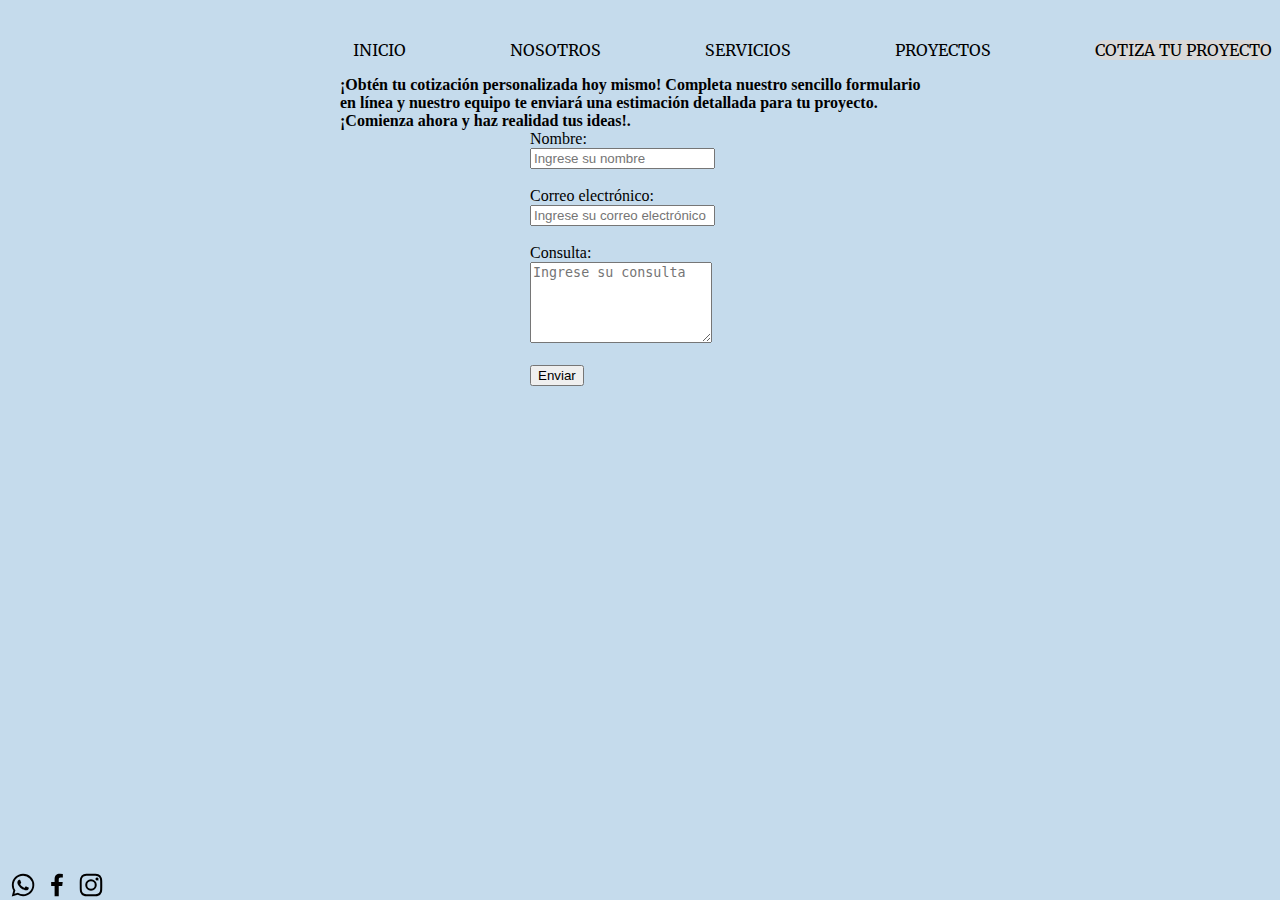
<file: Proyecto/pages/cotiza_tu_proyecto.html>
<!DOCTYPE html>
<html lang="en">
<head>
    <meta charset="UTF-8">
    <meta name="viewport" content="width=device-width, initial-scale=1.0">
    <title>COTIZA TU PROYECTO</title>
<link rel="stylesheet" href="../css/style.css">
</head>
<main>




<body>
  
    <header>
        <nav> 
            <ul>
                <li></li><a href="index.html">INICIO</a></li>
                <li></li><a href="nosotros.html">NOSOTROS</a></li>
                <li></li><a href="servicios.html">SERVICIOS</a></li>
                <li></li><a href="proyecto.html">PROYECTOS</a></li>
                <li></li><a href="cotiza_tu_proyecto.html" class="cotiza_tu_proyecto">COTIZA TU PROYECTO</a></li>
            </ul>
        </nav>
    </header>

<main>
<h4 style="margin: auto; width: 600px;">¡Obtén tu cotización personalizada hoy mismo! Completa nuestro sencillo formulario en línea y nuestro equipo te enviará una estimación detallada para tu proyecto. ¡Comienza ahora y haz realidad tus ideas!.</h4>
    
<form style="margin: auto; width: 220px;">
    <label for="nombre">Nombre:</label>
    <br>
    <input type="text" id="nombre" name="nombre" placeholder="Ingrese su nombre" required>
    <br><br>
    
    <label for="email">Correo electrónico:</label>
    <br>
    <input type="email" id="email" name="email" placeholder="Ingrese su correo electrónico" required>
    <br><br>
    
    <label for="consulta">Consulta:</label>
    <br>
    <textarea id="consulta" name="consulta" rows="5" placeholder="Ingrese su consulta" required></textarea>
    <br><br>
    
    <input type="submit" value="Enviar">
  </form>
 </main>



<footer>
    <div>
 
     <img src="../assets/images/wpp.png" class="wpp">
     <img src="../assets/images/fb.png" class="fb">
     <img src="../assets/images/ig.png" class="ig">
 
    </div>
       
 </footer>

</body>
</html>
</file>
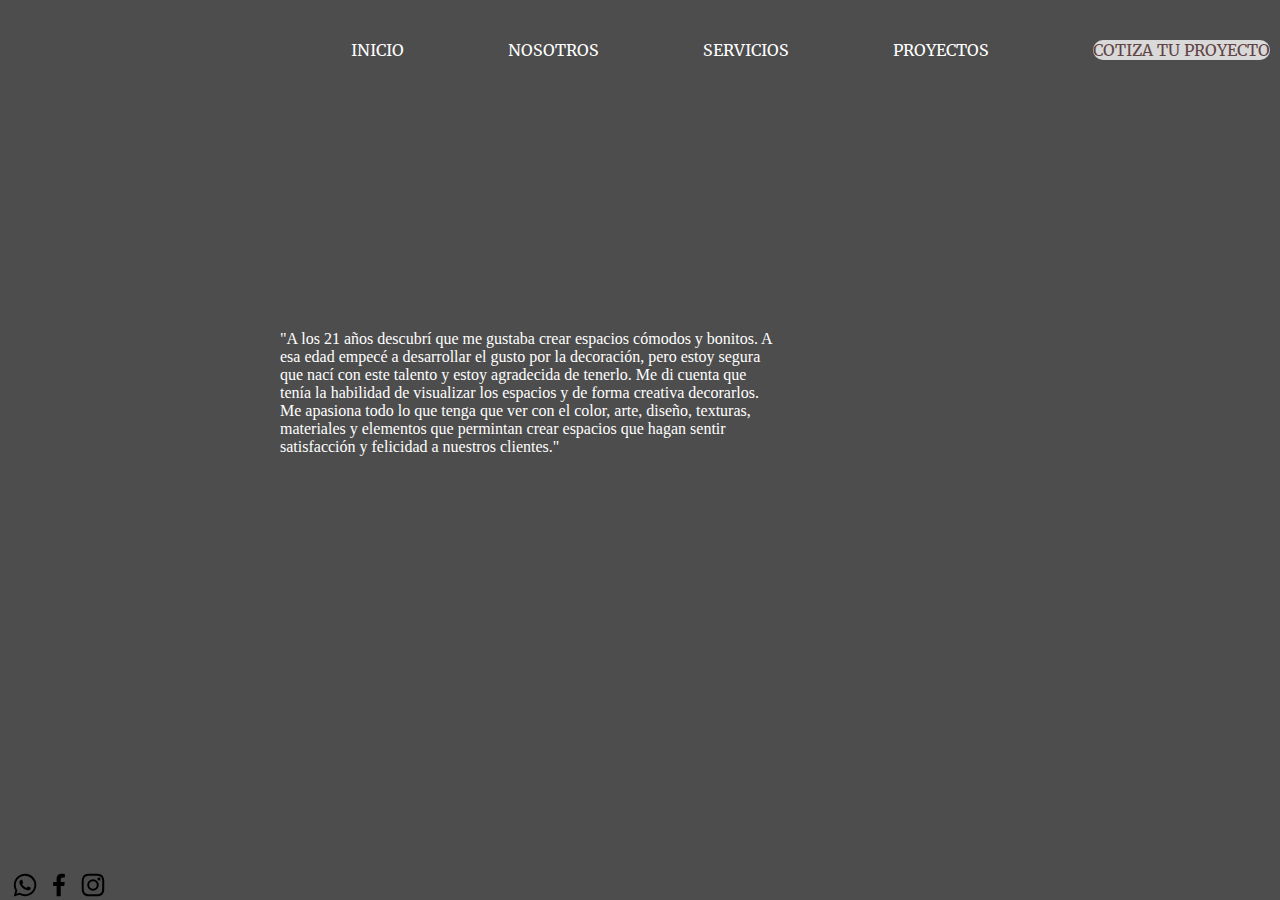
<file: Proyecto/pages/nosotros.html>
<!DOCTYPE html>
<html lang="en">
<head>
    <meta charset="UTF-8">
    <meta name="viewport" content="width=device-width, initial-scale=1.0">
    <title>NOSOTROS</title>

    <link rel="stylesheet" href="../css/style.css">
    <head>

        


<body class="body2">

            <header>
                <nav> 
                    <ul>
                        <li></li><a href="index.html" class="NOSOTROSPAGE">INICIO</a></li>
                        <li></li><a href="nosotros.html" class="NOSOTROSPAGE">NOSOTROS</a></li>
                        <li></li><a href="servicios.html" class="NOSOTROSPAGE">SERVICIOS</a></li>
                        <li></li><a href="proyecto.html" class="NOSOTROSPAGE">PROYECTOS</a></li>
                        <li></li><a href="cotiza_tu_proyecto.html" class="cotiza_tu_proyecto2">COTIZA TU PROYECTO</a></li>
                    </ul>
                </nav>
            </header>
            
    <main>
        <div>
            <p style="margin: 30vh; width: 500px;color: #FFFFFF;">
                "A los 21 años descubrí que me gustaba crear espacios cómodos y bonitos. A esa edad empecé a desarrollar el gusto por la decoración, pero estoy segura que nací con este talento y 
                estoy agradecida de tenerlo.
                
                Me di cuenta que tenía la habilidad de visualizar los espacios y de forma creativa decorarlos.
    
                Me apasiona todo lo que tenga que ver con el color, arte, diseño, texturas, materiales y elementos que permintan crear espacios que hagan sentir satisfacción y felicidad a nuestros clientes."
            </p>
        </div>
        
    </main>
            
        
        
        

        
            <footer>
                <div>
             
                 <img src="../assets/images/wpp.png" class="wpp">
                 <img src="../assets/images/fb.png" class="fb">
                 <img src="../assets/images/ig.png" class="ig">
             
                </div>
                   
             </footer>
</body>
</html>
</file>
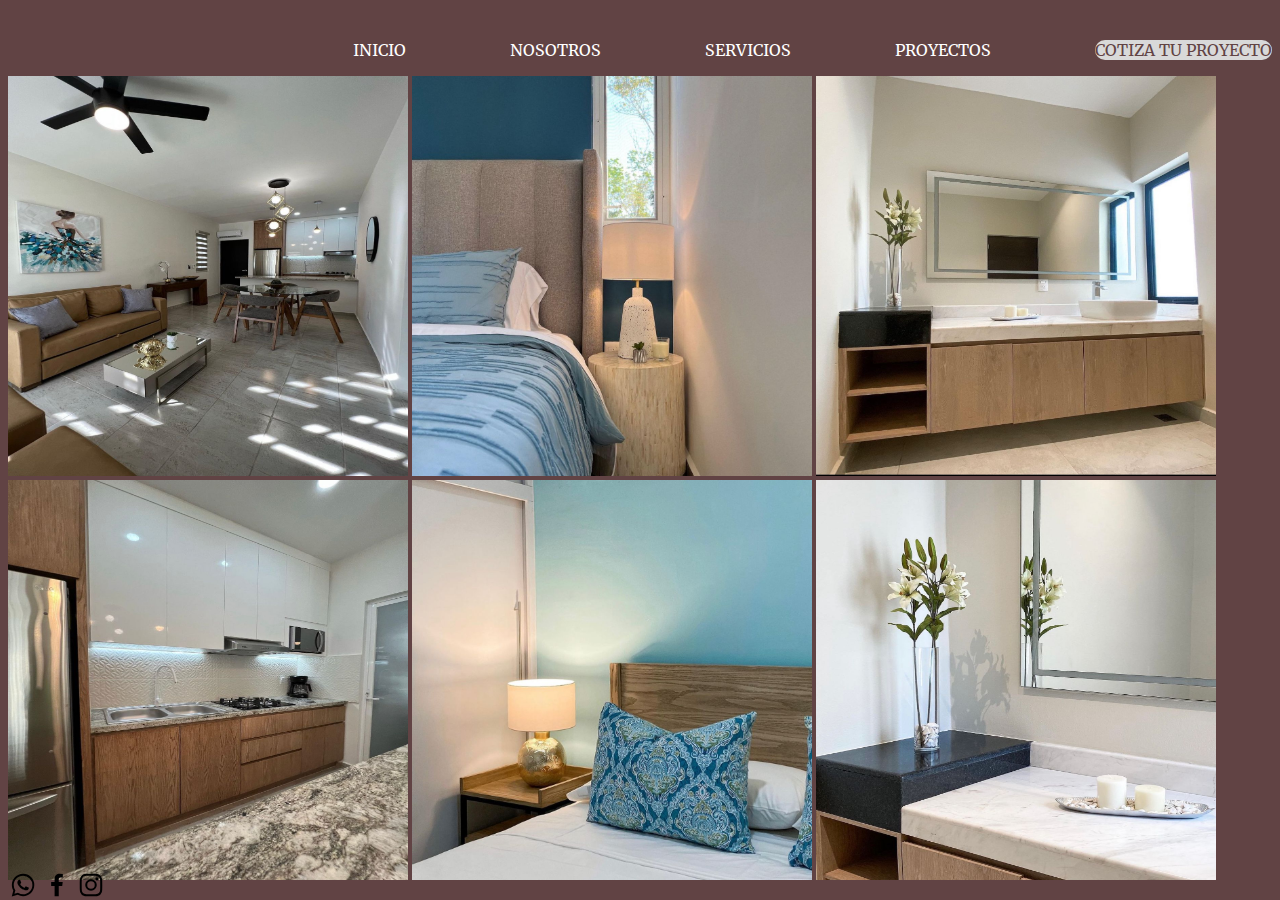
<file: Proyecto/pages/proyecto.html>
<!DOCTYPE html>
<html lang="en">
<head>
    <meta charset="UTF-8">
    <meta name="viewport" content="width=device-width, initial-scale=1.0">
    <title>PROYECTOS

    </title>
    <link rel="stylesheet" href="../css/style.css">
    <head>
        

        <body class="body3">


            <header>
                <nav> 
                    <ul>
                        <li></li><a href="index.html" class="NOSOTROSPAGE">INICIO</a></li>
                        <li></li><a href="nosotros.html" class="NOSOTROSPAGE">NOSOTROS</a></li>
                        <li></li><a href="servicios.html" class="NOSOTROSPAGE">SERVICIOS</a></li>
                        <li></li><a href="proyecto.html" class="NOSOTROSPAGE">PROYECTOS</a></li>
                        <li></li><a href="cotiza_tu_proyecto.html" class="cotiza_tu_proyecto2">COTIZA TU PROYECTO</a></li>
                    </ul>
                </nav>
            </header>
        <main>
          <img src="../assets/images/LIVING 1.jpg" width="400px" height="400px">
          <img src="../assets/images/CAMA Y PALETA 0.1.jpg" width="400px" height="400px">
          <img src="../assets/images/BAÑO 2.jpg" width="400px" height="400px">
          <img src="../assets/images/COCINA 1.jpg" width="400px" height="400px">
          <img src="../assets/images/CAMA Y PALETA 2.2.jpg" width="400px" height="400px">
          <img src="../assets/images/BAÑO 2.1.jpg" width="400px" height="400px">
        
        
        </main>
        
        
            <footer>
                <div>
             
                 <img src="../assets/images/wpp.png" class="wpp">
                 <img src="../assets/images/fb.png" class="fb">
                 <img src="../assets/images/ig.png" class="ig">
             
                </div>
                   
             </footer>
        </body>
    
</html>
</file>
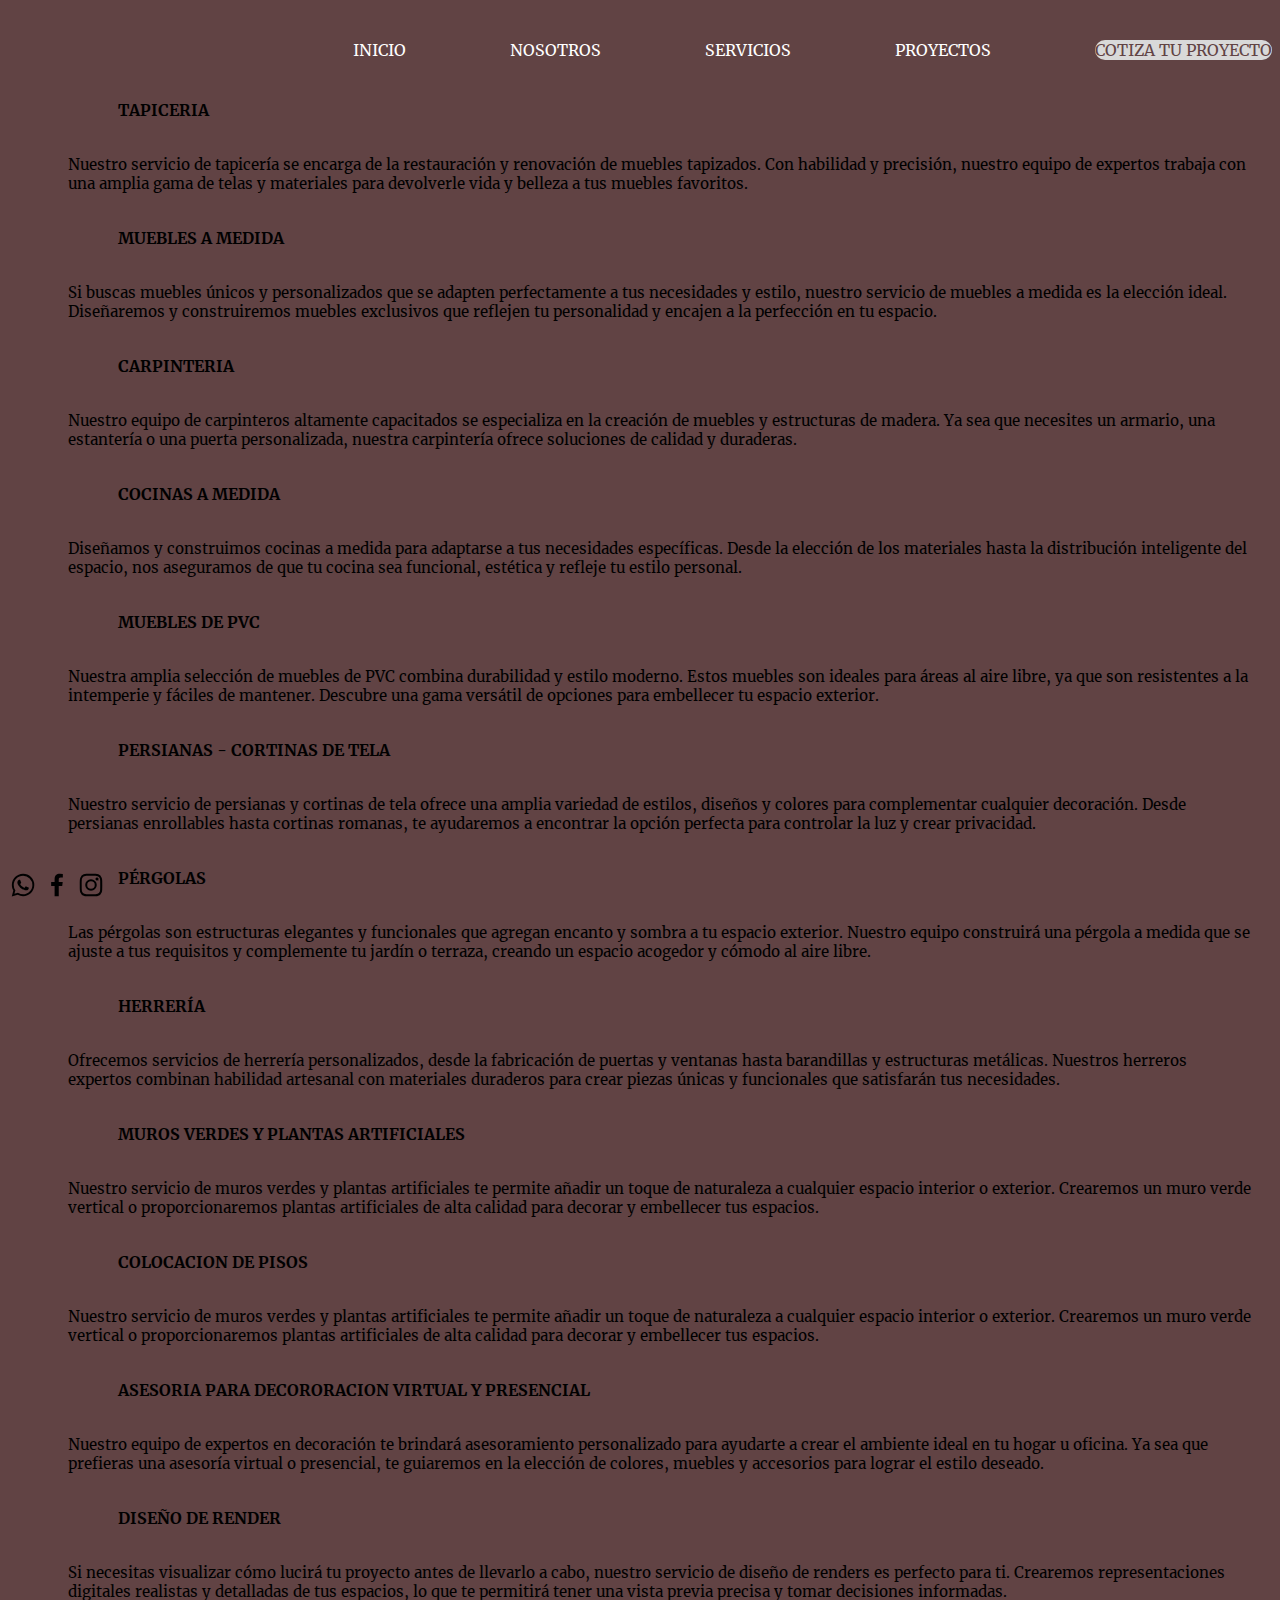
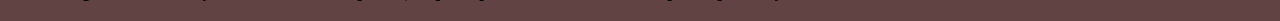
<file: Proyecto/pages/servicios.html>
<!DOCTYPE html>
<html lang="en">
<head>
    <meta charset="UTF-8">
    <meta name="viewport" content="width=device-width, initial-scale=1.0">
    <title>CONTACTO</title>

    <link rel="stylesheet" href="../css/style.css">
</head>




<body class="body3">

<header>
    <nav> 
        <ul>
            <li></li><a href="index.html" class="NOSOTROSPAGE">INICIO</a></li>
                    <li></li><a href="nosotros.html" class="NOSOTROSPAGE">NOSOTROS</a></li>
                    <li></li><a href="servicios.html" class="NOSOTROSPAGE">SERVICIOS</a></li>
                    <li></li><a href="proyecto.html" class="NOSOTROSPAGE">PROYECTOS</a></li>
                    <li></li><a href="cotiza_tu_proyecto.html" class="cotiza_tu_proyecto2">COTIZA TU PROYECTO</a></li>
    </nav>
</header>


<main>
 <UL class="ul2">
  <li class="li2"> TAPICERIA </li>
   <p>Nuestro servicio de tapicería se encarga de la restauración y renovación de muebles tapizados. Con habilidad y precisión, nuestro equipo de expertos trabaja con una amplia gama de telas y materiales para devolverle vida y belleza a tus muebles favoritos.</p>

  <li class="li2"> MUEBLES A MEDIDA </li>
   <p>
    Si buscas muebles únicos y personalizados que se adapten perfectamente a tus necesidades y estilo, nuestro servicio de muebles a medida es la elección ideal. Diseñaremos y construiremos muebles exclusivos que reflejen tu personalidad y encajen a la perfección en tu espacio. 
   </p>

 <li class="li2"> CARPINTERIA </li>
   <p>
    Nuestro equipo de carpinteros altamente capacitados se especializa en la creación de muebles y estructuras de madera. Ya sea que necesites un armario, una estantería o una puerta personalizada, nuestra carpintería ofrece soluciones de calidad y duraderas.
   </p>

 <li  class="li2"> COCINAS A MEDIDA </li>
   <p>
    Diseñamos y construimos cocinas a medida para adaptarse a tus necesidades específicas. Desde la elección de los materiales hasta la distribución inteligente del espacio, nos aseguramos de que tu cocina sea funcional, estética y refleje tu estilo personal. 
   </p>

 <li  class="li2"> MUEBLES DE PVC </li>
   <p> Nuestra amplia selección de muebles de PVC combina durabilidad y estilo moderno. Estos muebles son ideales para áreas al aire libre, ya que son resistentes a la intemperie y fáciles de mantener. Descubre una gama versátil de opciones para embellecer tu espacio exterior.</p>

 <li  class="li2"> PERSIANAS - CORTINAS DE TELA </li>
   <p>
    Nuestro servicio de persianas y cortinas de tela ofrece una amplia variedad de estilos, diseños y colores para complementar cualquier decoración. Desde persianas enrollables hasta cortinas romanas, te ayudaremos a encontrar la opción perfecta para controlar la luz y crear privacidad. 
   </p>

 <li  class="li2"> PÉRGOLAS </li>
   <p>
    Las pérgolas son estructuras elegantes y funcionales que agregan encanto y sombra a tu espacio exterior. Nuestro equipo construirá una pérgola a medida que se ajuste a tus requisitos y complemente tu jardín o terraza, creando un espacio acogedor y cómodo al aire libre.
   </p>

 <li  class="li2"> HERRERÍA </li>
   <p>
    Ofrecemos servicios de herrería personalizados, desde la fabricación de puertas y ventanas hasta barandillas y estructuras metálicas. Nuestros herreros expertos combinan habilidad artesanal con materiales duraderos para crear piezas únicas y funcionales que satisfarán tus necesidades.
   </p>
 <li  class="li2"> MUROS VERDES Y PLANTAS ARTIFICIALES </li>
   <p>
    Nuestro servicio de muros verdes y plantas artificiales te permite añadir un toque de naturaleza a cualquier espacio interior o exterior. Crearemos un muro verde vertical o proporcionaremos plantas artificiales de alta calidad para decorar y embellecer tus espacios.
   </p>
 <li  class="li2"> COLOCACION DE PISOS </li>
   <p>
    Nuestro servicio de muros verdes y plantas artificiales te permite añadir un toque de naturaleza a cualquier espacio interior o exterior. Crearemos un muro verde vertical o proporcionaremos plantas artificiales de alta calidad para decorar y embellecer tus espacios.
   </p>

 <li  class="li2"> ASESORIA PARA DECORORACION VIRTUAL Y PRESENCIAL </li>
   <p>
    Nuestro equipo de expertos en decoración te brindará asesoramiento personalizado para ayudarte a crear el ambiente ideal en tu hogar u oficina. Ya sea que prefieras una asesoría virtual o presencial, te guiaremos en la elección de colores, muebles y accesorios para lograr el estilo deseado.
   </p>
 <li  class="li2"> DISEÑO DE RENDER </li>

   <p>Si necesitas visualizar cómo lucirá tu proyecto antes de llevarlo a cabo, nuestro servicio de diseño de renders es perfecto para ti. Crearemos representaciones digitales realistas y detalladas de tus espacios, lo que te permitirá tener una vista previa precisa y tomar decisiones informadas.    
   </p>

 </UL>
</main>


    
<footer>
    <div>
 
     <img src="../assets/images/wpp.png" class="wpp">
     <img src="../assets/images/fb.png" class="fb">
     <img src="../assets/images/ig.png" class="ig">
 
    </div>
       
 </footer>
</body>
</html>
</file>
<file: Proyecto/css/style.css>
header {
   
    font-family: Merriweather;
    font-size: 1rem;
    margin: 0px;
    text-align: right;
    
   
}

body{
    background-color: #C5DBEC;
}

.body2{
    background-color: #4D4D4D;
    margin: 10px;
}

.body3{
    background-color: #614344;
}

.NOSOTROSPAGE{
    color: #ffffff;
     
}


.logo{
    display: block;
    width: 40%;
    margin: auto;
   
    
}

.cotiza_tu_proyecto{
    width: 211px;
    height: 40px;
    background-color: #D9D9D9;
    border-radius: 10px;
    

}

.cotiza_tu_proyecto2{
    width: 211px;
    height: 40px;
    background-color: #D9D9D9;
    border-radius: 10px;
    color: #614344;
}
.textonosotros{
    color:#ffffff;
    text-align: left;

}
footer{
    position: fixed;
    bottom: 0;
    width: 100%;
    height: 30px;
}


.ul2{
    font-family: Merriweather;
    font-size: 15px;
    margin: 20px;
}

.li2{
    font-family: Merriweatherbold;
    font-size: 1rem;
    margin: 20px;
}

ul li{
    display: inline-block;
    padding: 0px 30px;
    font-family: Merriweather;
    font-size: 2rem;
    margin: 20px;
    }

.wpp{
    overflow-x: 48px;

}

    @font-face {
        font-family: Merriweather;
        src:url(../assets/fonts/Merriweather-Regular.ttf);
    }
    
    @font-face {
        font-family: Merriweatherbold;
        src: url(../assets/fonts/Merriweather-Bold.ttf);
    }
    a{
        color: black;
        text-decoration: none;
    }
</file>
